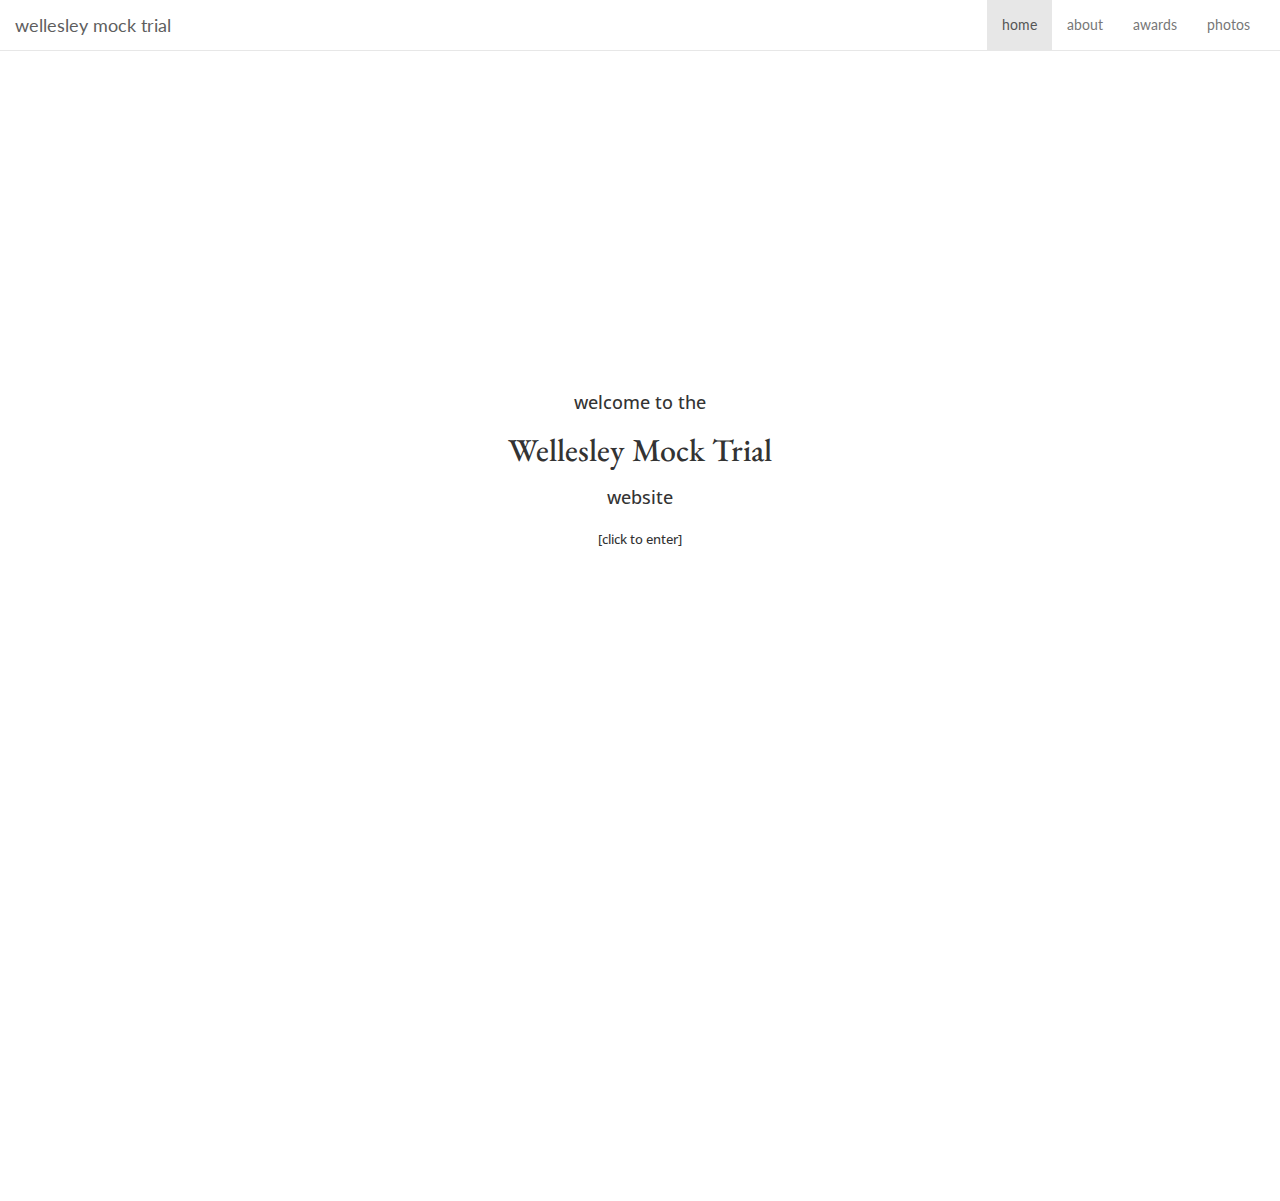
<file: index.html>
<!DOCTYPE html>
<html lang="en">
    <head>
        <!-- Created by Emily Wang '20 - contact ewang10(at)wellesley -->
        <meta charset="utf-8">
        <meta name="viewport" content="width=device-width, initial-scale=1">
        <script src="https://ajax.googleapis.com/ajax/libs/jquery/3.1.1/jquery.min.js"></script>
        <link rel="stylesheet" href="https://maxcdn.bootstrapcdn.com/bootstrap/3.3.7/css/bootstrap.min.css">
        <link rel="stylesheet" href="stylesheets/styles.css" type="text/css" />
        <script src="https://maxcdn.bootstrapcdn.com/bootstrap/3.3.7/js/bootstrap.min.js"></script>
        <script>
  			(function(i,s,o,g,r,a,m){i['GoogleAnalyticsObject']=r;i[r]=i[r]||function(){
  			(i[r].q=i[r].q||[]).push(arguments)},i[r].l=1*new Date();a=s.createElement(o),
  			m=s.getElementsByTagName(o)[0];a.async=1;a.src=g;m.parentNode.insertBefore(a,m)
  			})(window,document,'script','https://www.google-analytics.com/analytics.js','ga');

  			ga('create', 'UA-104271433-1', 'auto');
  			ga('send', 'pageview');

		</script>
        <link href="https://fonts.googleapis.com/css?family=Lato|Open+Sans:300|EB+Garamond" rel="stylesheet">
        <title>wellesley mock trial</title>
    </head>
  <body>
    <div class="welcome-container">
      <div class="filler"></div>
        <div class="container">
          <button type="button" class="btn btn-outline" id="welcome-btn">
            <h3 class="welcome-txt" id="welcome-m">welcome to the</h3>
            <h1 class="welcome-txt" id="welcome-l">Wellesley Mock Trial</h1>
            <h3 class="welcome-txt" id="welcome-m">website</h3>
            <h4 class="welcome-txt" id="welcome-s"><br>[click to enter]</h4>
          </button>
        </div>
      </div>
    </div>
      <nav class="navbar navbar-default navbar-fixed-top" style="background-color: #ffffff;">
        <div class="container-fluid">
          <a class="navbar-brand" href="home.html">
               wellesley mock trial
          </a>
          <div class="navbar-header">
            <button type="button" class="navbar-toggle" data-toggle="collapse" data-target="#myNavbar">
              <span class="icon-bar"></span>
              <span class="icon-bar"></span>
               <span class="icon-bar"></span> 
            </button>
          </div>
            <div class="collapse navbar-collapse navbar-right" id="myNavbar">
              <ul class="nav navbar-nav">
                <li class="active"><a href="home.html">home</a></li>
                <li><a href="about.html">about</a></li>
                <li><a href="awards.html">awards</a></li> 
                <li><a href="photos.html">photos</a></li> 
              </ul>
            </div>
        </div>
      </nav>
        
      <div class="container-fluid parallax" id="home-img">
      </div>
      <div class="container-fluid" id="info">
        <h2>Welcome to the Wellesley Mock Trial website!</h2>
      	<p>The Wellesley College Mock Trial team was founded in 2000 to provide students with the opportunity to learn about the work of trial attorneys, better understand the judicial system, develop critical thinking skills, and enhance communication and public speaking ability through participation in mock trials sponsored by the American Mock Trial Association (AMTA).</p>        
        </div>
      <script src="https://ajax.googleapis.com/ajax/libs/jquery/3.1.1/jquery.min.js"></script>
      <script type="text/javascript" src="main.js"></script>
  </body>
</html>
</file>
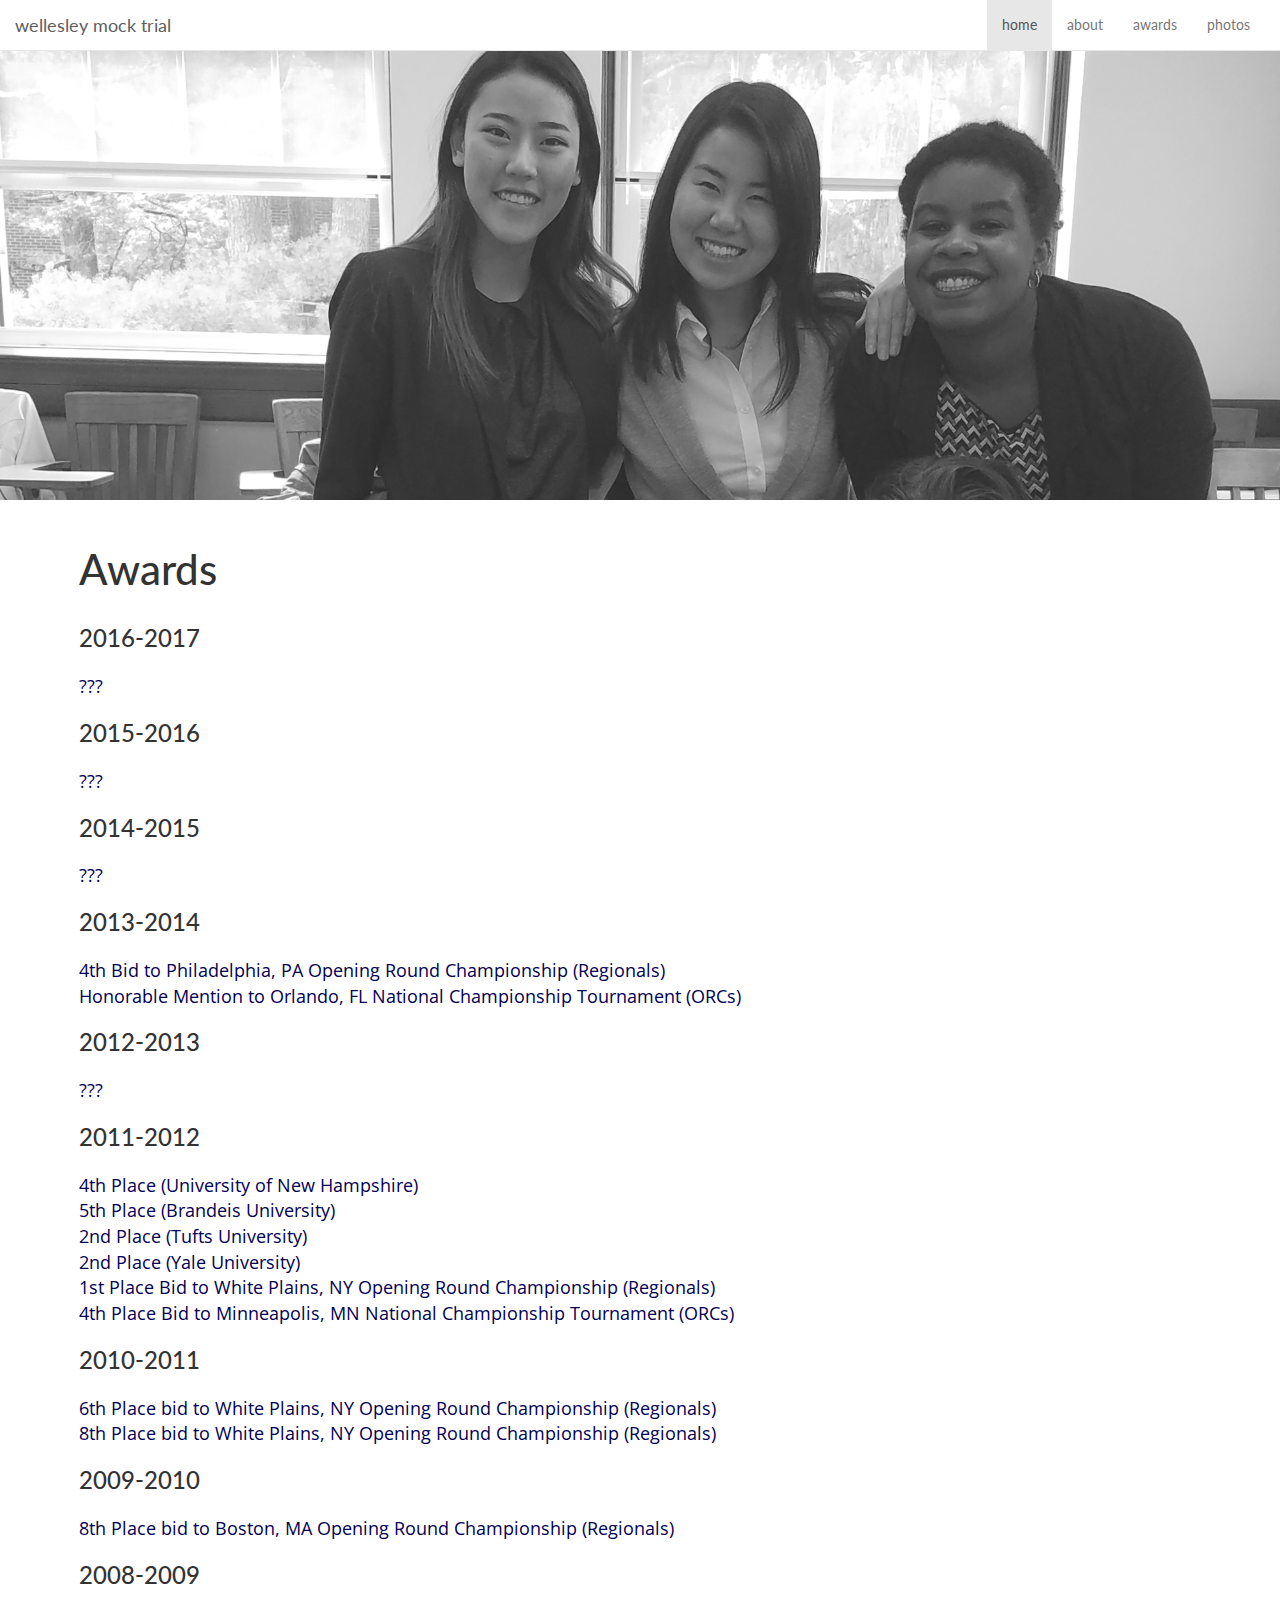
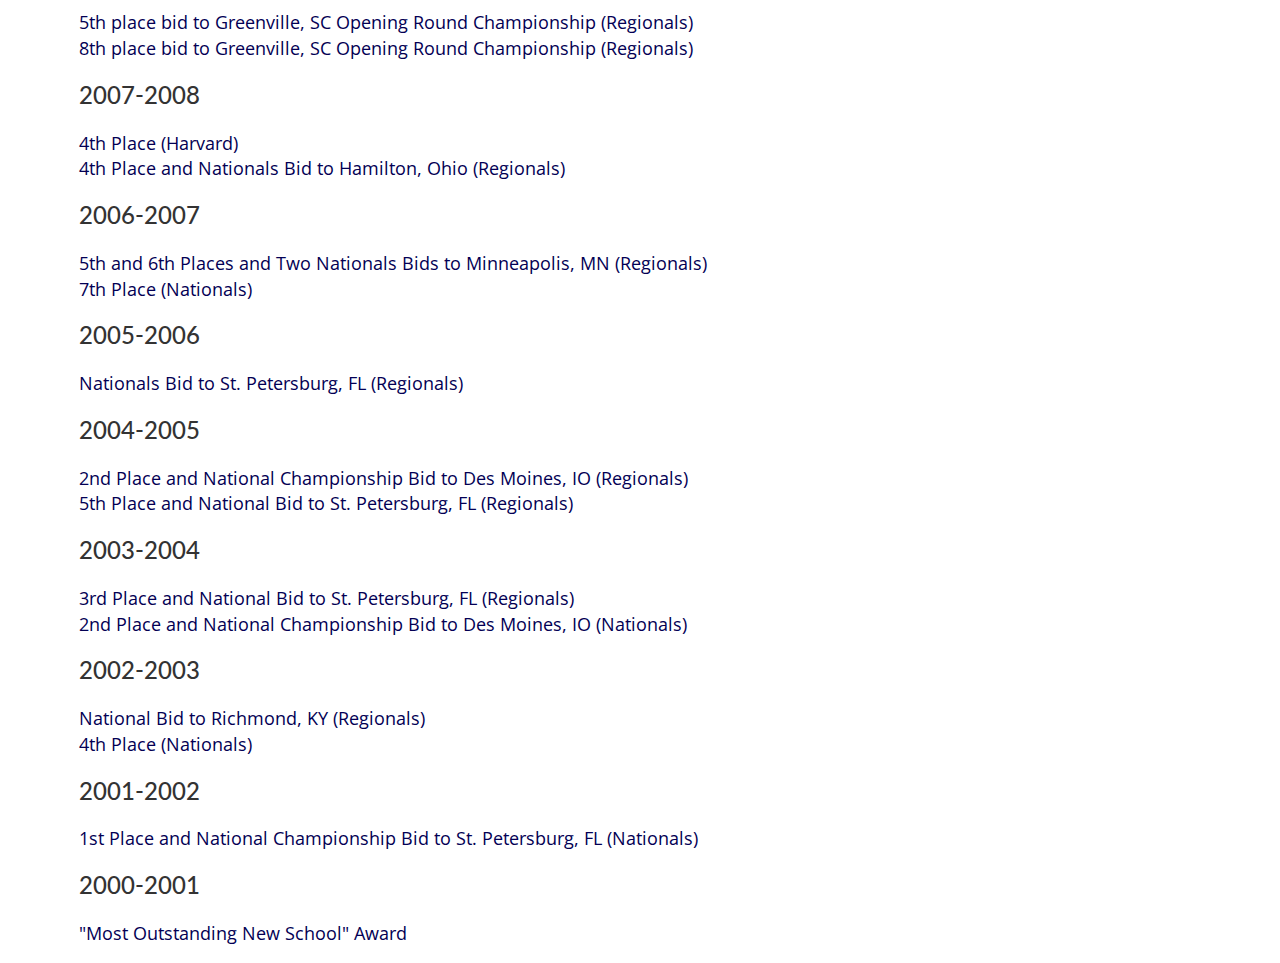
<file: awards.html>
<!DOCTYPE html>
<html lang="en">
    <head>
        <meta charset="utf-8">
        <meta name="viewport" content="width=device-width, initial-scale=1">
        <script src="https://ajax.googleapis.com/ajax/libs/jquery/3.1.1/jquery.min.js"></script>
        <link rel="stylesheet" href="https://maxcdn.bootstrapcdn.com/bootstrap/3.3.7/css/bootstrap.min.css">
        <link rel="stylesheet" href="stylesheets/styles.css" type="text/css" />
        <script src="https://maxcdn.bootstrapcdn.com/bootstrap/3.3.7/js/bootstrap.min.js"></script>
        <link href="https://fonts.googleapis.com/css?family=Lato|Open+Sans:300" rel="stylesheet">
        <title>wellesley mock trial</title>
    </head>
  <body>
      <nav class="navbar navbar-default navbar-fixed-top" style="background-color: #ffffff;">
        <div class="container-fluid">
          <a class="navbar-brand" href="home.html">
               wellesley mock trial
          </a>
          <div class="navbar-header">
            <button type="button" class="navbar-toggle" data-toggle="collapse" data-target="#myNavbar">
              <span class="icon-bar"></span>
              <span class="icon-bar"></span>
               <span class="icon-bar"></span> 
            </button>
          </div>
            <div class="collapse navbar-collapse navbar-right" id="myNavbar">
              <ul class="nav navbar-nav">
                <li class="active"><a href="home.html">home</a></li>
                <li><a href="about.html">about</a></li>
                <li><a href="#">awards</a></li> 
                <li><a href="photos.html">photos</a></li> 
              </ul>
            </div>
        </div>
      </nav>
      <div class="container-fluid parallax" id="team2-img">
      </div>
      <div class="container-fluid" id="info">
          <h2>Awards</h2>
            <h3>2016-2017</h3>
            <p>???</p>
            <h3>2015-2016</h3>
            <p>???</p>
            <h3>2014-2015</h3>
            <p>???</p>
            <h3>2013-2014</h3>
            <p>4th Bid to Philadelphia, PA Opening Round Championship (Regionals)
            <br>
            Honorable Mention to Orlando, FL National Championship Tournament (ORCs)</p>
            
            <h3>2012-2013</h3>
            <p>???</p>
            <h3>2011-2012</h3>
            <p>4th Place (University of New Hampshire)
            <br>
            5th Place (Brandeis University)
            <br>
            2nd Place (Tufts University)
            <br>
            2nd Place (Yale University)
            <br>
            1st Place Bid to White Plains, NY Opening Round Championship (Regionals)
            <br>
            4th Place Bid to Minneapolis, MN National Championship Tournament (ORCs)</p>
            <h3>2010-2011</h3>
            <p>
            6th Place bid to White Plains, NY Opening Round Championship (Regionals)
            <br>
            8th Place bid to White Plains, NY Opening Round Championship (Regionals)
            </p>
            
            <h3>2009-2010</h3>
            <p>
            8th Place bid to Boston, MA Opening Round Championship (Regionals)
            </p>
            
            <h3>2008-2009</h3>
            <p>
            5th place bid to Greenville, SC Opening Round Championship (Regionals)
            <br>
            8th place bid to Greenville, SC Opening Round Championship (Regionals)
            </p>
            
            <h3>2007-2008</h3>
            <p>
            4th Place (Harvard)
            <br>
            4th Place and Nationals Bid to Hamilton, Ohio (Regionals)
            </p>
            
            <h3>2006-2007</h3>
            <p>
            5th and 6th Places and Two Nationals Bids to Minneapolis, MN (Regionals)
            <br>
            7th Place (Nationals)
            </p>
            
            <h3>2005-2006</h3>
            <p>
            Nationals Bid to St. Petersburg, FL (Regionals)
            </p>
            
            <h3>2004-2005</h3>
            <p>
            2nd Place and National Championship Bid to Des Moines, IO (Regionals)
            <br>
            5th Place and National Bid to St. Petersburg, FL (Regionals)
            </p>
            
            <h3>2003-2004</h3>
            <p>
            3rd Place and National Bid to St. Petersburg, FL (Regionals)
            <br>
            2nd Place and National Championship Bid to Des Moines, IO (Nationals)
            </p>
            
            <h3>2002-2003</h3>
            <p>
            National Bid to Richmond, KY (Regionals)
            <br>
            4th Place (Nationals)
            </p>
            
            <h3>2001-2002</h3>
            <p>
            1st Place and National Championship Bid to St. Petersburg, FL (Nationals)
            </p>
            
            <h3>2000-2001</h3>
            <p>
            "Most Outstanding New School" Award
            </p>
      </div>
      <script src="https://ajax.googleapis.com/ajax/libs/jquery/3.1.1/jquery.min.js"></script>
  </body>
</html>
</file>
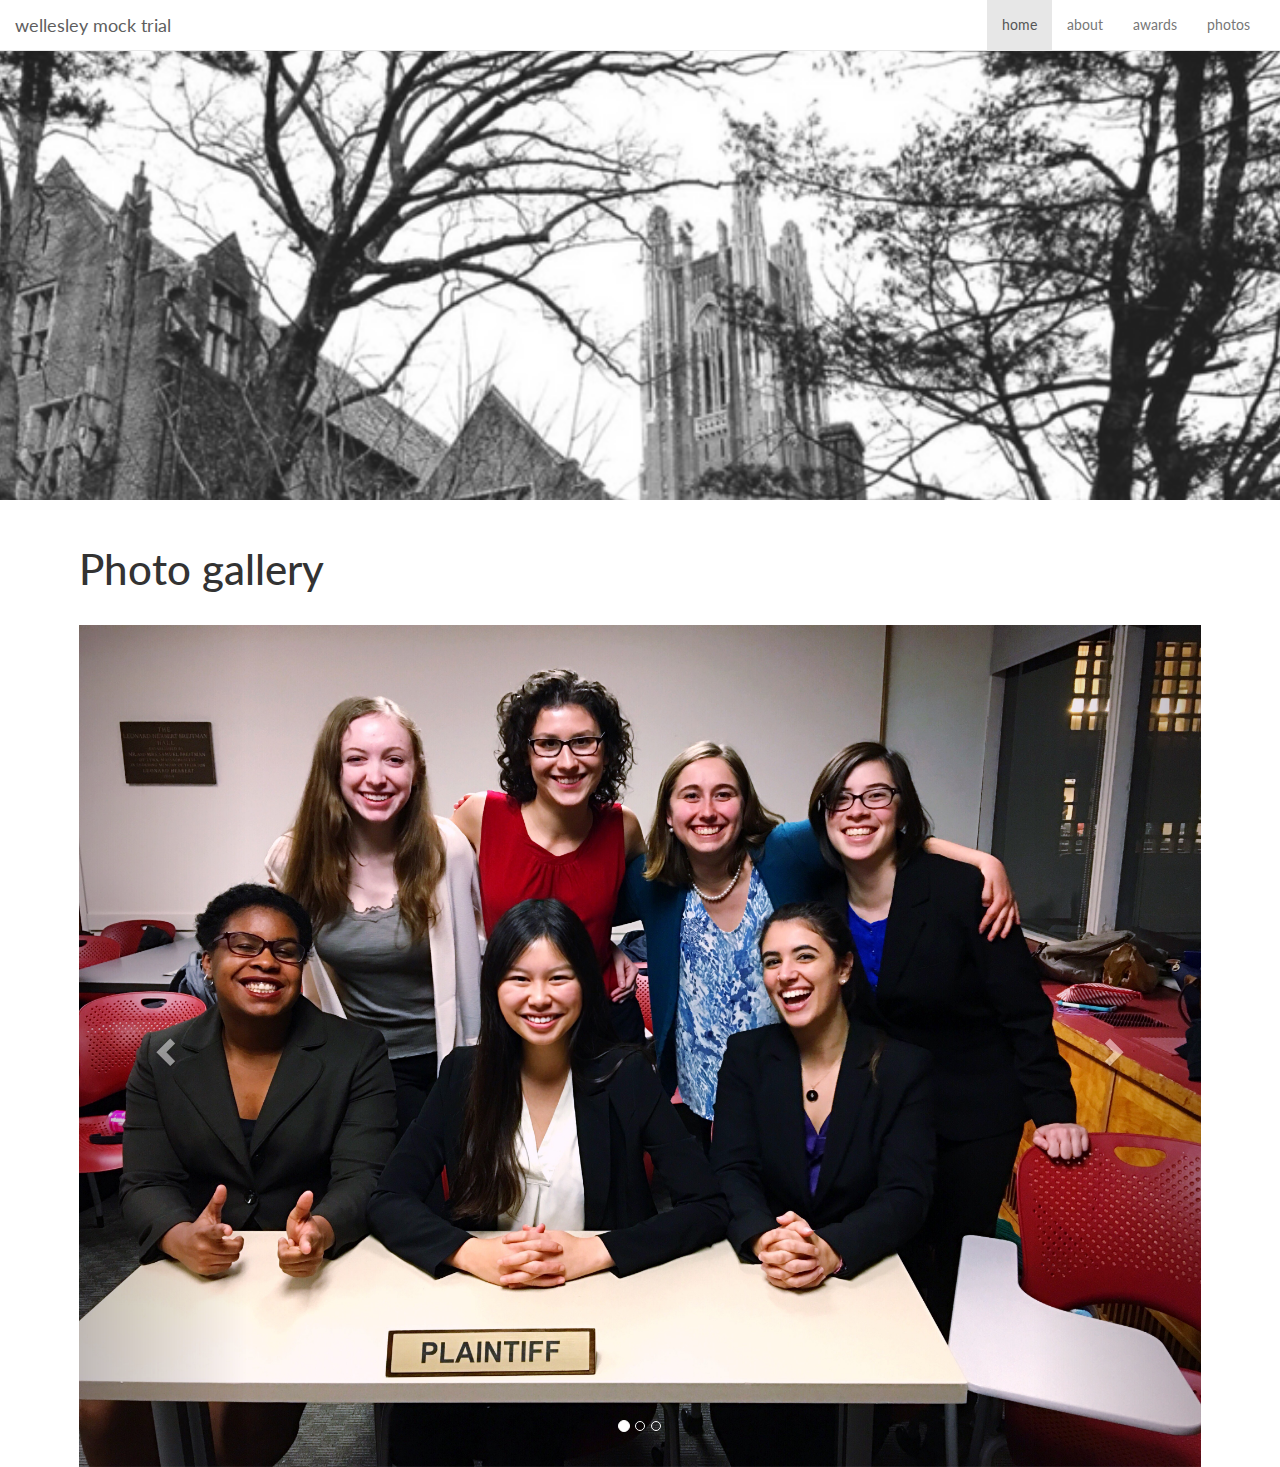
<file: photos.html>
<!DOCTYPE html>
<html lang="en">
    <head>
        <meta charset="utf-8">
        <meta name="viewport" content="width=device-width, initial-scale=1">
        <link rel="stylesheet" href="https://maxcdn.bootstrapcdn.com/bootstrap/3.3.7/css/bootstrap.min.css">
        <script src="https://ajax.googleapis.com/ajax/libs/jquery/3.2.1/jquery.min.js"></script>
        <script src="https://maxcdn.bootstrapcdn.com/bootstrap/3.3.7/js/bootstrap.min.js"></script>
        <link rel="stylesheet" href="stylesheets/styles.css" type="text/css" />
        <link href="https://fonts.googleapis.com/css?family=Lato|Open+Sans:300" rel="stylesheet">
        <title>wellesley mock trial</title>
    </head>
  <body>
      <nav class="navbar navbar-default navbar-fixed-top" style="background-color: #ffffff;">
        <div class="container-fluid">
          <a class="navbar-brand" href="home.html">
               wellesley mock trial
          </a>
          <div class="navbar-header">
            <button type="button" class="navbar-toggle" data-toggle="collapse" data-target="#myNavbar">
              <span class="icon-bar"></span>
              <span class="icon-bar"></span>
               <span class="icon-bar"></span> 
            </button>
          </div>
            <div class="collapse navbar-collapse navbar-right" id="myNavbar">
              <ul class="nav navbar-nav">
                <li class="active"><a href="home.html">home</a></li>
                <li><a href="#">about</a></li>
                <li><a href="awards.html">awards</a></li>
                <li><a href="photos.html">photos</a></li> 
              </ul>
            </div>
        </div>
      </nav>
      <div class="container-fluid parallax" id="home-img">
      </div>
      <div class="container-fluid" id="info">
        <h2>Photo gallery</h2>
        <div id="myCarousel" class="carousel slide" data-ride="carousel">
          <ol class="carousel-indicators">
            <li data-target="#myCarousel" data-slide-to="0" class="active"></li>
            <li data-target="#myCarousel" data-slide-to="1"></li>
            <li data-target="#myCarousel" data-slide-to="2"></li>
          </ol>
        
          <div class="carousel-inner">
            <div class="item active">
              <img src="images/team1.jpg" alt="photo-1">
            </div>
        
            <div class="item">
              <img src="images/team2.jpg" alt="photo-2">
            </div>
        
            <div class="item">
              <img src="images/team3.jpg" alt="photo-3">
            </div>
          </div>
        
          <a class="left carousel-control" href="#myCarousel" data-slide="prev">
            <span class="glyphicon glyphicon-chevron-left"></span>
            <span class="sr-only">Previous</span>
          </a>
          <a class="right carousel-control" href="#myCarousel" data-slide="next">
            <span class="glyphicon glyphicon-chevron-right"></span>
            <span class="sr-only">Next</span>
          </a>
        </div>
      </div>
  </body>
</html>
</file>
<file: stylesheets/styles.css>
/* Created by Emily Wang '20 - contact ewang10(at)wellesley */
body {
    font-family: 'Lato', sans-serif;
}

h2 {
    font-size: 42px;
    margin-bottom: 3%;
}

h3 {
    margin-bottom: 2%;
}

p {
    font-family: 'Open Sans', sans-serif;
	font-size: 18px;
	color: #030054;
	margin-bottom: 1.5%;
}

.welcome-container {
    background-color:#ffffff;
    position:fixed;
    width:100%;
    height:100%;
    top:0px;
    left:0px;
    z-index:1000;
    text-align: center;
}

.filler {
    height: 40%;
}

.welcome-txt {
    font-family: 'EB Garamond', serif;
}

#welcome-s {
    font-family: 'Open Sans', sans-serif;
    font-size: small;
}

#welcome-m {
    font-family: 'Open Sans', sans-serif;
    font-size: large;
}

#welcome-l {
    text-decoration: bold;
    font-size: xx-large;
}



.welcome-btn {
    background-color: #ffffff !important;
    font-family: 'Lato', sans-serif;
}

.btn-outline {
	background: none;
	padding: 12px 22px;
}

.parallax {
    min-height: 500px;
    background-attachment: fixed;
    background-position: center;
    background-repeat: no-repeat;
    background-size: cover;
}

#home-img {
    background-image: url('../images/wellesley-bw.png');
    position: relative;
    width: 100%;
}

#team1-img {
    background-image: url('../images/sun-bw.png');
    position: relative;
    width: 100%;
}

#team2-img {
    background-image: url('../images/moxie-crimefighter-bw.png');
    position: relative;
    width: 100%;
}

#img-text-1 {
    position: absolute;
    top: 70%;
    width: 60%;
    margin-left: 20%;
    display: inline-block;
    text-align: center;
    color: #ffffff;
    font-family: 'Cinzel', serif;
    font-size: 28px;
}

#img-text-2 {
    position: absolute;
    top: 80%;
    width: 80%;
    margin-left: 10%;
    display: inline-block;
    text-align: center;
    color: #ffffff;
    font-family: 'Cinzel', serif;
    font-size: 42px;
}

#img-icon {
    position: absolute;
    top: 90%;
    width: 80%;
    margin-left: 10%;
    display: inline-block;
    text-align: center;
    color: #ffffff;
    font-size: 48px;
}

#info {
    position: absolute;
    min-height: 75%;
    width: 90%;
    margin-left: 5%;
    margin-top: 2%;
}


@media only screen and (max-device-width: 1024px) {
    .parallax {
        background-attachment: scroll;
    }
}
</file>
